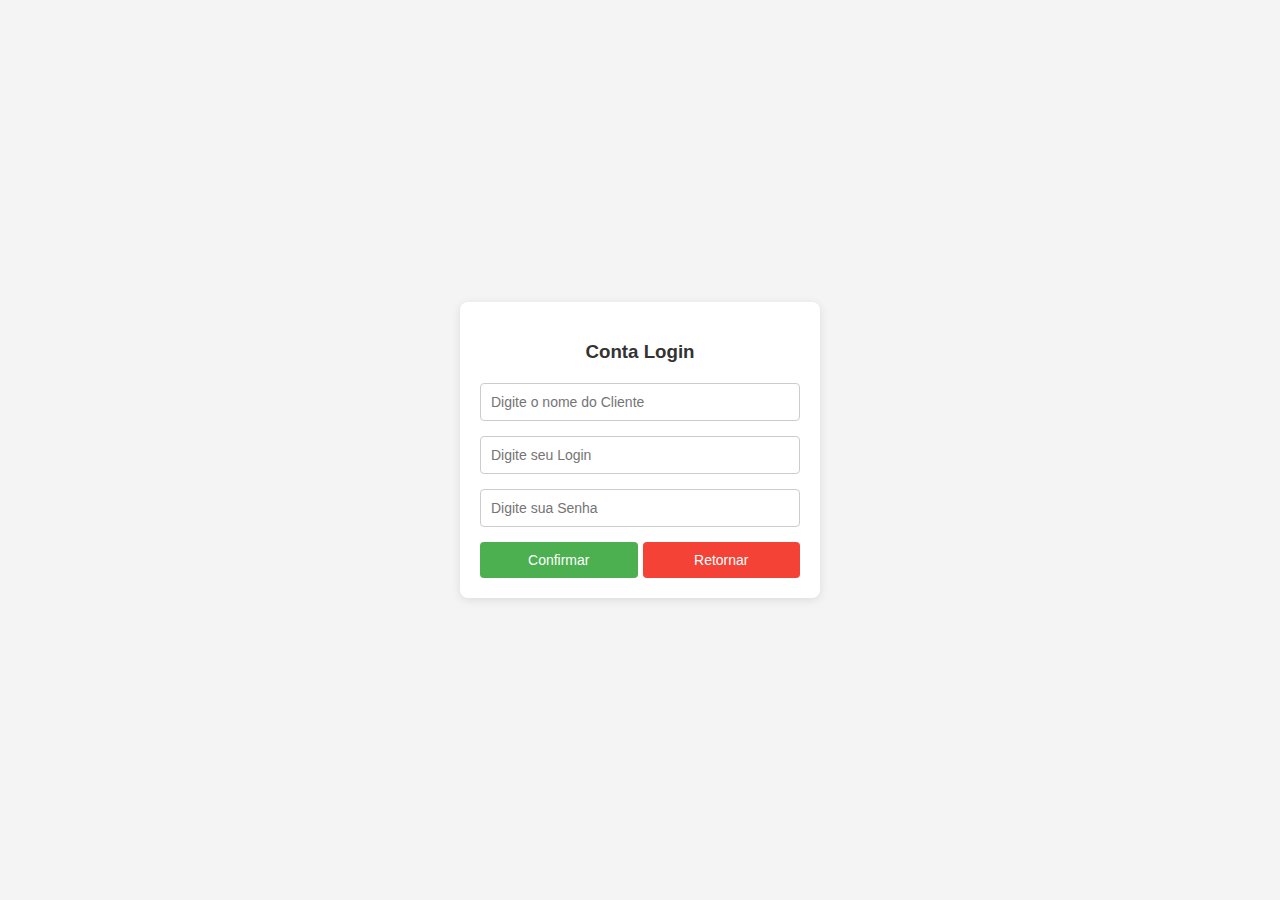
<file: cadClientes.html>
<!DOCTYPE html>
<html lang="pt-BR">
<head>
    <meta charset="UTF-8">
    <meta name="viewport" content="width=device-width, initial-scale=1.0">
    <title>Formulário de Cadastro</title>
    <link rel="stylesheet" href="css/cadClient.css"> <!-- Certifique-se de que o caminho está correto -->
</head>
<body>
    <div class="container">
        <div class="form-box">
            <h3>Conta Login</h3>
            <form>
                <div class="input-group">
                    <input type="text" class="form-control" placeholder="Digite o nome do Cliente" required>
                </div>
                <div class="input-group">
                    <input type="text" class="form-control" placeholder="Digite seu Login" required>
                </div>
                <div class="input-group">
                    <input type="password" class="form-control" placeholder="Digite sua Senha" required>
                </div>
                <div class="button-group">
                    <button class="btn btn-confirm" type="submit">Confirmar</button>
                    <button class="btn btn-return" type="button" onclick="window.history.back()">Retornar</button>
                </div>
            </form>
        </div>
    </div>    
</body>
</html>
</file>
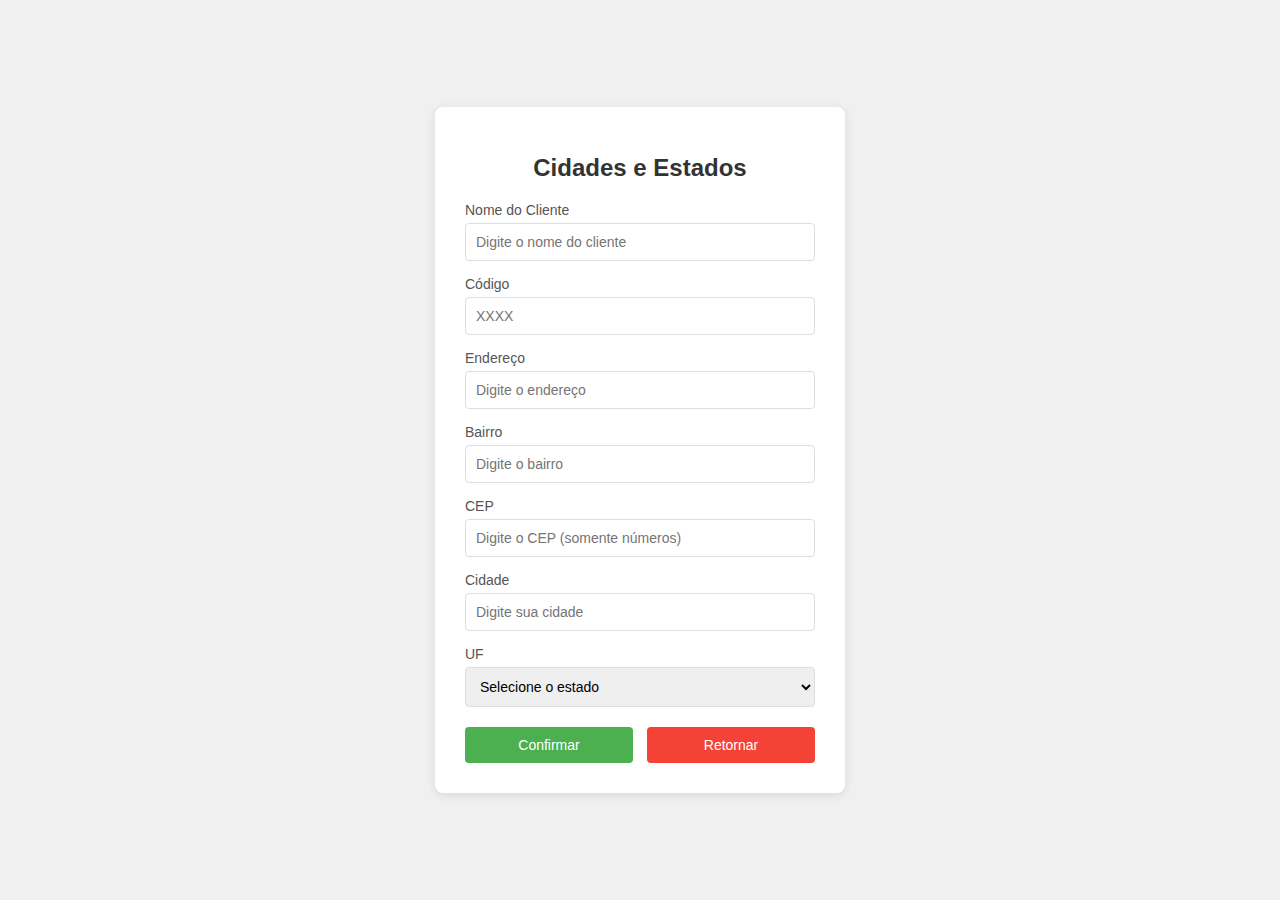
<file: cidadesEstados.html>
<!DOCTYPE html>
<html lang="pt-br">
<head>
    <meta charset="UTF-8">
    <meta name="viewport" content="width=device-width, initial-scale=1.0">
    <link rel="stylesheet" href="css/cidadesEstados.css"> <!-- Certifique-se que o caminho para o CSS está correto -->
    <title>Formulário de Cadastro</title>
</head>
<body>
    <div class="container">
        <div class="form-box">
            <h1>Cidades e Estados</h1>
            <form action="" method="post">
                <div class="input-group">
                    <label for="nome">Nome do Cliente</label>
                    <input name="nome" id="nome" type="text" placeholder="Digite o nome do cliente" required>
                </div>
                
                <div class="input-group">
                    <label for="codigo">Código</label>
                    <input name="codigo" id="codigo" type="number" placeholder="XXXX" pattern="\d{4}" required>
                </div>

                <div class="input-group">
                    <label for="endereco">Endereço</label>
                    <input name="endereco" id="endereco" type="text" placeholder="Digite o endereço" required>
                </div>

                <div class="input-group">
                    <label for="bairro">Bairro</label>
                    <input name="bairro" id="bairro" type="text" placeholder="Digite o bairro" required>
                </div>

                <div class="input-group">
                    <label for="cep">CEP</label>
                    <input name="cep" id="cep" type="text" placeholder="Digite o CEP (somente números)" pattern="\d{8}" required>
                </div>

                <div class="input-group">
                    <label for="cidade">Cidade</label>
                    <input name="cidade" id="cidade" type="text" placeholder="Digite sua cidade" required>
                </div>

                <div class="input-group">
                    <label for="uf">UF</label>
                    <select name="uf" id="uf" required>
                        <option value="" disabled selected>Selecione o estado</option>
                        <option value="AC">AC</option>
                        <option value="AL">AL</option>
                        <option value="AM">AM</option>
                        <option value="BA">BA</option>
                        <option value="CE">CE</option>
                        <option value="DF">DF</option>
                        <option value="ES">ES</option>
                        <option value="GO">GO</option>
                        <option value="MA">MA</option>
                        <option value="MT">MT</option>
                        <option value="MS">MS</option>
                        <option value="MG">MG</option>
                        <option value="PA">PA</option>
                        <option value="PB">PB</option>
                        <option value="PR">PR</option>
                        <option value="PE">PE</option>
                        <option value="PI">PI</option>
                        <option value="RJ">RJ</option>
                        <option value="RN">RN</option>
                        <option value="RS">RS</option>
                        <option value="RO">RO</option>
                        <option value="RR">RR</option>
                        <option value="SC">SC</option>
                        <option value="SP">SP</option>
                        <option value="SE">SE</option>
                        <option value="TO">TO</option>
                    </select>
                </div>

                <div class="button-group">
                    <button type="submit" class="btn btn-confirm">Confirmar</button>
                    <button type="button" class="btn btn-return" onclick="window.history.back()">Retornar</button>
                </div>
            </form>
        </div>
    </div>    
</body>
</html>
</file>
<file: css/cadClient.css>
/* Estilos básicos para o corpo da página */
body {
    font-family: Arial, sans-serif;
    background-color: #f4f4f4;
    margin: 0;
    padding: 0;
    display: flex;
    justify-content: center;
    align-items: center;
    height: 100vh; /* Centraliza verticalmente */
}

/* Container principal que mantém o formulário */
.container {
    display: flex;
    justify-content: center;
    align-items: center;
    height: 100%; /* Garante que o container ocupe a altura total da tela */
}

/* Caixa do formulário com estilo e sombras */
.form-box {
    background-color: #fff;
    padding: 20px;
    border-radius: 8px;
    box-shadow: 0 2px 10px rgba(0, 0, 0, 0.1);
    width: 320px; /* Largura do formulário ajustada para responsividade */
}

/* Estilos para o título do formulário */
.form-box h3 {
    margin-bottom: 20px;
    text-align: center;
    color: #333;
}

/* Estilos para os grupos de input */
.input-group {
    margin-bottom: 15px; /* Espaçamento entre os campos */
}

/* Estilos para os campos de entrada */
.input-group input {
    width: 100%; /* Largura total para os campos de input */
    padding: 10px;
    border: 1px solid #ccc;
    border-radius: 4px;
    font-size: 14px;
    box-sizing: border-box; /* Inclui padding e border no cálculo da largura */
}

/* Estilo dos botões e sua disposição */
.button-group {
    display: flex;
    justify-content: space-between;
}

/* Estilo base para todos os botões */
.button-group .btn {
    flex: 1; /* Faz com que os botões cresçam para ocupar o espaço */
    padding: 10px;
    font-size: 14px;
    color: #fff;
    border: none;
    border-radius: 4px;
    cursor: pointer;
    transition: background-color 0.3s;
    margin-right: 5px; /* Espaçamento entre botões */
}

/* Remove margem direita do último botão */
.button-group .btn:last-child {
    margin-right: 0;
}

/* Estilos específicos para o botão de confirmação */
.btn-confirm {
    background-color: #4CAF50; /* Cor verde para o botão de confirmação */
}

/* Efeito hover para o botão de confirmação */
.btn-confirm:hover {
    background-color: #45a049;
}

/* Estilos específicos para o botão de retorno */
.btn-return {
    background-color: #f44336; /* Cor vermelha para o botão de retorno */
}

/* Efeito hover para o botão de retorno */
.btn-return:hover {
    background-color: #e53935;
}
</file>
<file: css/cidadesEstados.css>
/* Estilos globais para o corpo da página */
body {
    font-family: Arial, Helvetica, sans-serif;
    background-color: #f0f0f0;
    margin: 0;
    padding: 0;
    display: flex;
    justify-content: center;
    align-items: center;
    height: 100vh; /* Centraliza o conteúdo verticalmente */
}

/* Container principal do formulário */
.container {
    display: flex;
    justify-content: center;
    align-items: center;
    height: 100%; /* Alinhamento centralizado */
}

/* Caixa que envolve o formulário */
.form-box {
    background-color: #fff;
    padding: 30px;
    border-radius: 8px;
    box-shadow: 0 2px 10px rgba(0, 0, 0, 0.1);
    width: 350px; /* Define uma largura fixa para o formulário */
}

/* Estilo para o título */
.form-box h1 {
    margin-bottom: 20px;
    text-align: center;
    font-size: 24px;
    color: #333;
}

/* Grupo de inputs com margem inferior */
.input-group {
    margin-bottom: 15px;
}

/* Estilos para os rótulos dos campos */
.input-group label {
    display: block;
    margin-bottom: 5px;
    font-size: 14px;
    color: #555;
}

/* Estilos para os inputs de texto */
.input-group input,
.input-group select {
    width: 100%;
    padding: 10px;
    border: 1px solid #ddd;
    border-radius: 4px;
    font-size: 14px;
    box-sizing: border-box; /* Inclui padding e bordas na largura */
}

/* Estilo base para os botões */
.button-group {
    display: flex;
    justify-content: space-between;
    margin-top: 20px; /* Espaçamento entre os botões e os campos */
}

/* Estilo comum para todos os botões */
.button-group .btn {
    padding: 10px 15px;
    font-size: 14px;
    color: #fff;
    border: none;
    border-radius: 4px;
    cursor: pointer;
    transition: background-color 0.3s;
    width: 48%; /* Largura para garantir espaçamento uniforme */
}

/* Botão de confirmação com cor verde */
.btn-confirm {
    background-color: #4CAF50;
}

/* Efeito de hover para o botão de confirmação */
.btn-confirm:hover {
    background-color: #45a049;
}

/* Botão de retorno com cor vermelha */
.btn-return {
    background-color: #f44336;
}

/* Efeito de hover para o botão de retorno */
.btn-return:hover {
    background-color: #e53935;
}
</file>
